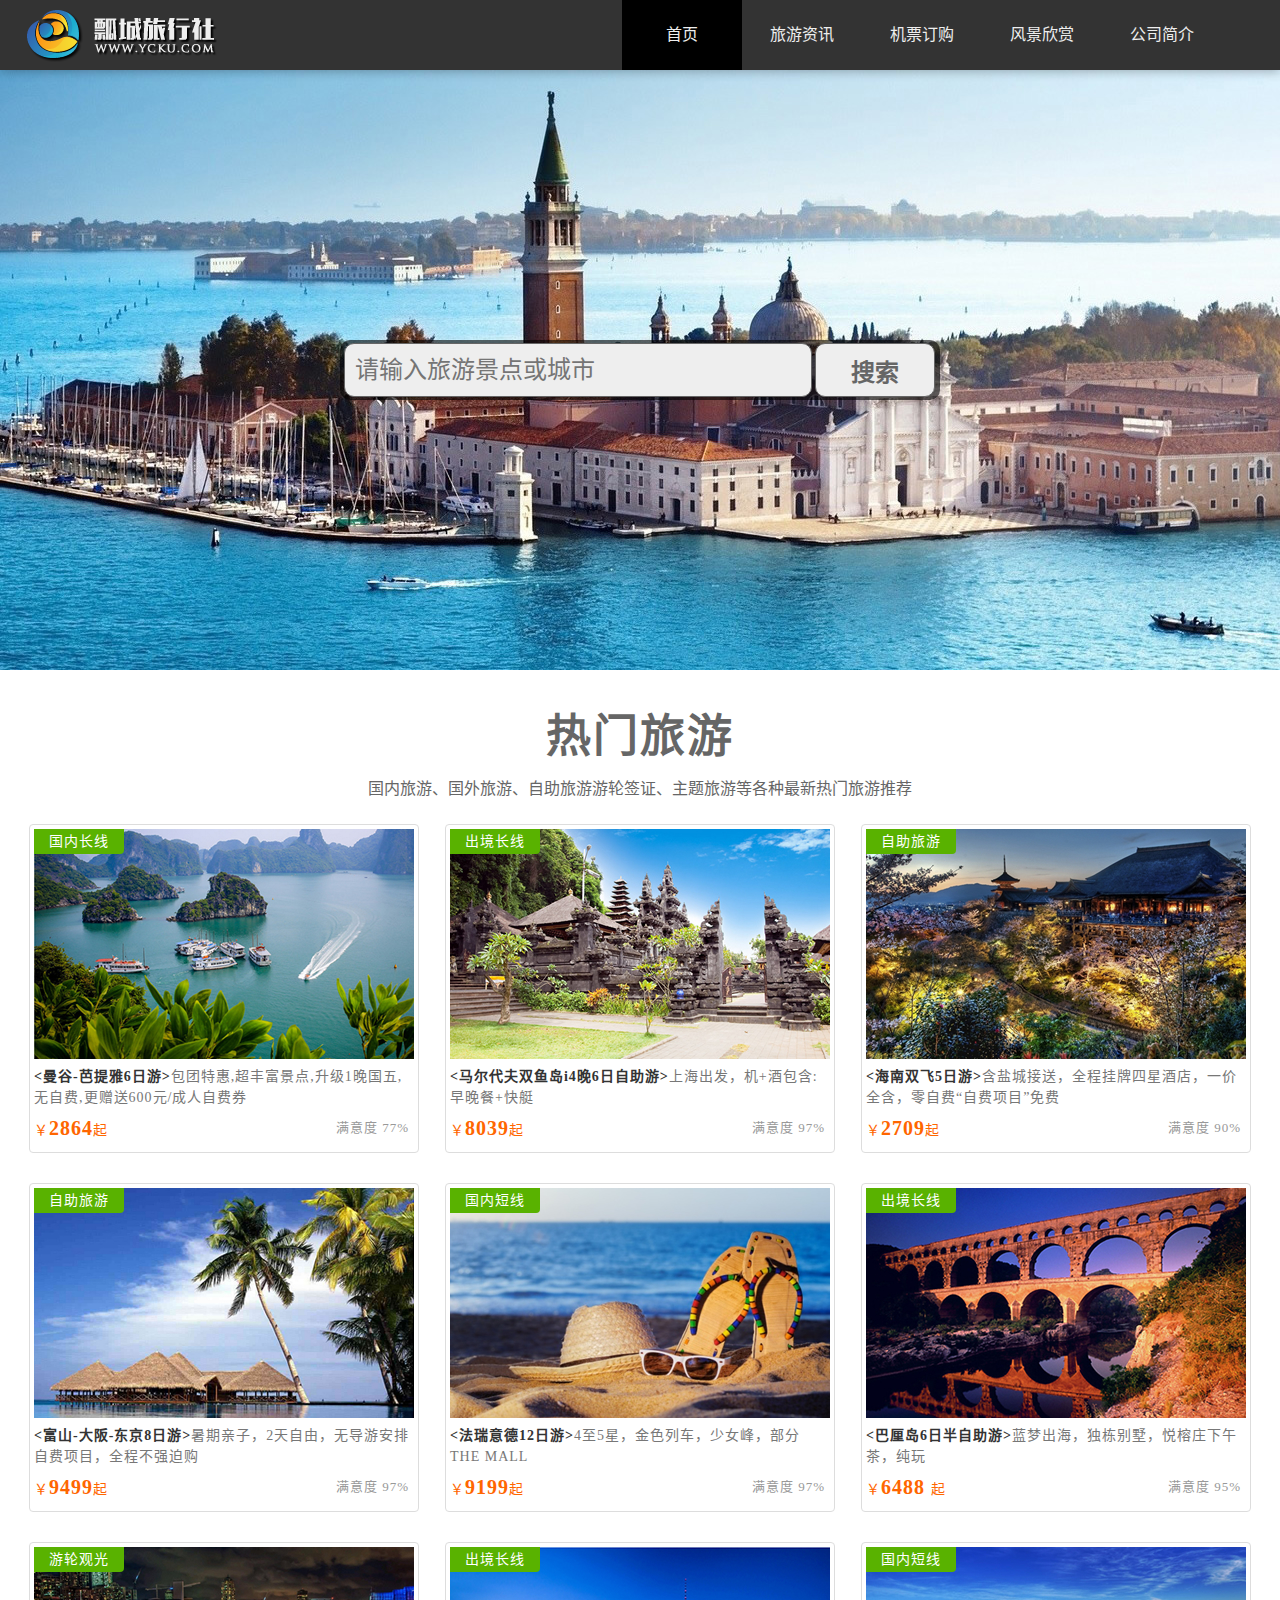
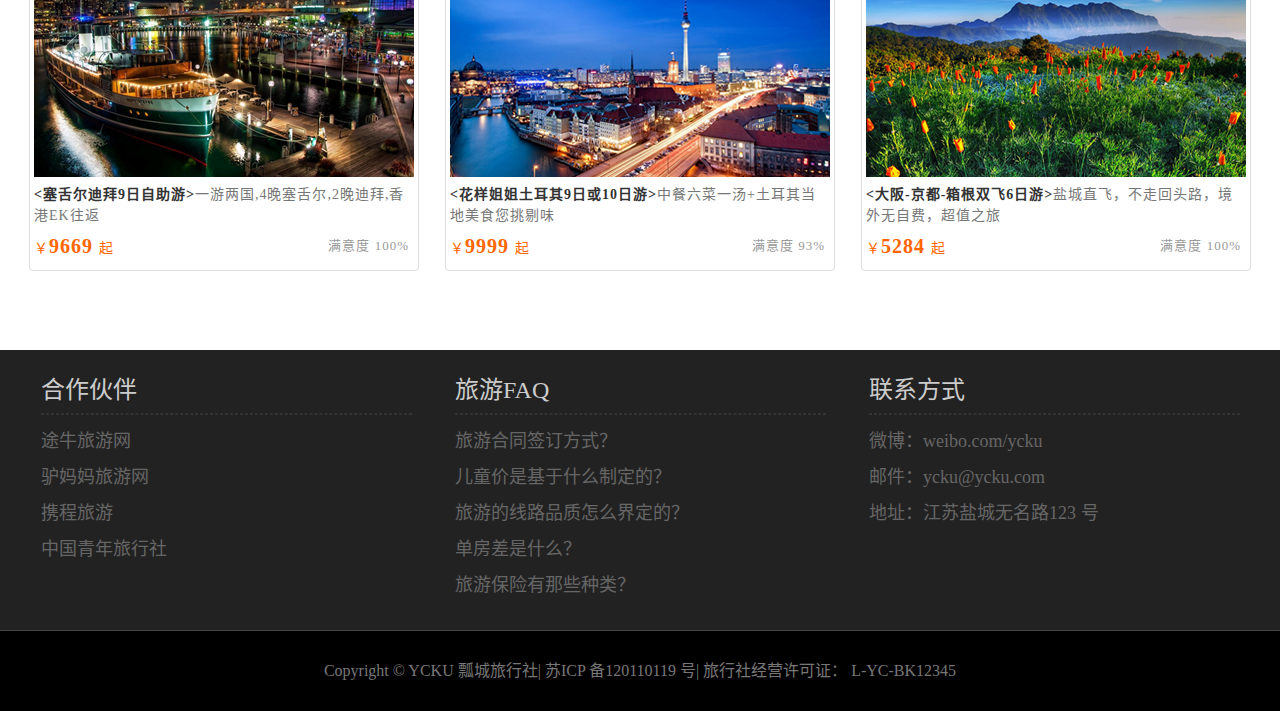
<file: index.html>
<!DOCTYPE html>
<html lang="zh-cn">
<head>
    <meta charset="utf-8">
	<title></title>
	<link rel="stylesheet" href="basic.css">
	<link rel="stylesheet" href="style.css">
</head>
<body>

<header id="header">
   <div class="center">
	 <h1 class="logo">瓢城旅行社</h1>
	 <nav class="link">
	     <h2 class="none">网站导航</h2>
         <ul>
	         <li class="active"><a href="index.html">首页</a></li>
		      <li><a href="information.html">旅游资讯</a></li>
	         <li><a href="ticket.html">机票订购</a></li>
		     <li><a  href="scenery.html">风景欣赏</a></li>
		     <li><a href="about.html">公司简介</a></li>
	       </ul>

	 
	 
	   </nav>


	</div>
  
 </header>
  
  <div id="search">
  <div class="center">123</div>
  <input type="text"  class="search" placeholder="请输入旅游景点或城市"></input>
  <button class="button">搜索</button>
  </div>
  <div id="tour">
     <section class="cente">
	     <h2>热门旅游</h2>
		 <p>国内旅游、国外旅游、自助旅游游轮签证、主题旅游等各种最新热门旅游推荐</p>
	 </section>
	 <figure>
	     <img src="img/tour1.jpg" alt="曼谷-芭提雅6日游">
		 <figcaption><strong class="title">&lt;曼谷-芭提雅6日游&gt;</strong>包团特惠,超丰富景点,升级1晚国五,无自费,更赠送600元/成人自费券
		 <div class="info">
		      <em class="sat">满意度 77%</em>
		      <span class="price">￥<strong>2864</strong>起</span>
		   </div>
		 <div class="typ">国内长线</div>
		 </figcaption>
	 </figure>
	 <figure>
	     <img src="img/tour2.jpg" alt="马尔代夫双鱼岛i4晚6日自助游">
		 <figcaption><strong class="title">&lt;马尔代夫双鱼岛i4晚6日自助游&gt;</strong>上海出发，机+酒包含:早晚餐+快艇
		 <div class="info">
		      <em class="sat">满意度 97%</em>
		      <span class="price">￥<strong>8039</strong>起</span>
		      
		 </div>
		 <div class="typ">出境长线</div>
		 </figcaption>
	 </figure>
	 <figure>
	     <img src="img/tour3.jpg" alt="海南双飞5日游">
		 <figcaption><strong class="title">&lt;海南双飞5日游&gt;</strong>含盐城接送，全程挂牌四星酒店，一价全含，零自费“自费项目”免费
		 <div class="info">
		      <em class="sat">满意度 90%</em>
		      <span class="price">￥<strong>2709</strong>起</span>
		      
		 </div>
		 <div class="typ">自助旅游</div>
		 </figcaption>
	 </figure>
	 <figure>
	     <img src="img/tour4.jpg" alt="富山-大阪-东京8日游">
		 <figcaption><strong class="title">&lt;富山-大阪-东京8日游&gt;</strong>暑期亲子，2天自由，无导游安排自费项目，全程不强迫购
		 <div class="info">
		      <em class="sat">满意度 97%</em>
		      <span class="price">￥<strong>9499</strong>起</span>
		      
		 </div>
		 <div class="typ">自助旅游</div>
		 </figcaption>
	 </figure>
	 <figure>
	     <img src="img/tour5.jpg" alt="法瑞意德12日游">
		 <figcaption><strong class="title">&lt;法瑞意德12日游&gt;</strong>4至5星，金色列车，少女峰，部分THE MALL
		 <div class="info">
		      <em class="sat">满意度 97%</em>
		      <span class="price">￥<strong>9199</strong>起</span>
		      
		 </div>
		 <div class="typ">国内短线</div>
		 </figcaption>
	 </figure>
	 <figure>
	     <img src="img/tour6.jpg" alt="巴厘岛6日半自助游">
		 <figcaption><strong class="title">&lt;巴厘岛6日半自助游&gt;</strong>蓝梦出海，独栋别墅，悦榕庄下午茶，纯玩
		 <div class="info">
		      <em class="sat">满意度 95%</em>
		      <span class="price">￥<strong>6488 </strong>起</span>
		      
		 </div>
		 <div class="typ">出境长线</div>
		 </figcaption>
	 </figure>
	 <figure>
	     <img src="img/tour7.jpg" alt="塞舌尔迪拜9日自助游">
		 <figcaption><strong class="title">&lt;塞舌尔迪拜9日自助游&gt;</strong>一游两国,4晚塞舌尔,2晚迪拜,香港EK往返
		 <div class="info">
		      <em class="sat">满意度 100%</em>
		      <span class="price">￥<strong>9669 </strong>起</span>
		      
		 </div>
		 <div class="typ">游轮观光</div>
		 </figcaption>
	 </figure>
	 <figure>
	     <img src="img/tour8.jpg" alt="花样姐姐土耳其9日或10日游">
		 <figcaption><strong class="title">&lt;花样姐姐土耳其9日或10日游&gt;</strong>中餐六菜一汤+土耳其当地美食您挑剔味
		 <div class="info">
		      <em class="sat">满意度 93% </em>
		      <span class="price">￥<strong>9999 </strong>起</span>
		      
		 </div>
		 <div class="typ">出境长线</div>
		 </figcaption>
	 </figure>
	 <figure>
	     <img src="img/tour9.jpg" alt="大阪-京都-箱根双飞6日游">
		 <figcaption><strong class="title">&lt;大阪-京都-箱根双飞6日游&gt;</strong>盐城直飞，不走回头路，境外无自费，超值之旅
		 <div class="info">
		      <em class="sat">满意度 100% </em>
		      <span class="price">￥<strong>5284 </strong>起</span>
		      
		 </div>
		 <div class="typ">国内短线</div>
	 </figure>
	 </figcaption>
  </div>
  
  <footer id="footer">
      <div class="top">
         <div class="block left">
			   <h2>合作伙伴</h2>
			   <hr> 
				
				<ul>
					<li>途牛旅游网</li>
					<li>驴妈妈旅游网</li>
					<li>携程旅游</li>
					<li>中国青年旅行社</li>
				</ul>
		 </div>
		 
		 <div class="block center">
				<h2>旅游FAQ</h2>
				<hr>
				<ul>
					<li>旅游合同签订方式？</li>
					<li>儿童价是基于什么制定的？</li>
					<li>旅游的线路品质怎么界定的？</li>
					<li>单房差是什么？</li>
					<li>旅游保险有那些种类？</li>
				</ul>
		 </div>
		 <div class="block right">
			  <h2>联系方式</h2>
			   <hr>
			  <ul>
				   <li>微博：weibo.com/ycku</li>
				   <li>邮件：ycku@ycku.com</li>
					<li>地址：江苏盐城无名路123 号</li>
			  </ul>
		  </div>
	  </div>
	  
	  <div class="bottom">
		Copyright © YCKU 瓢城旅行社| 苏ICP 备120110119 号| 旅行社经营许可证：
		L-YC-BK12345
      </div>
</div>
  </footer>


</body>
</html>
</file>
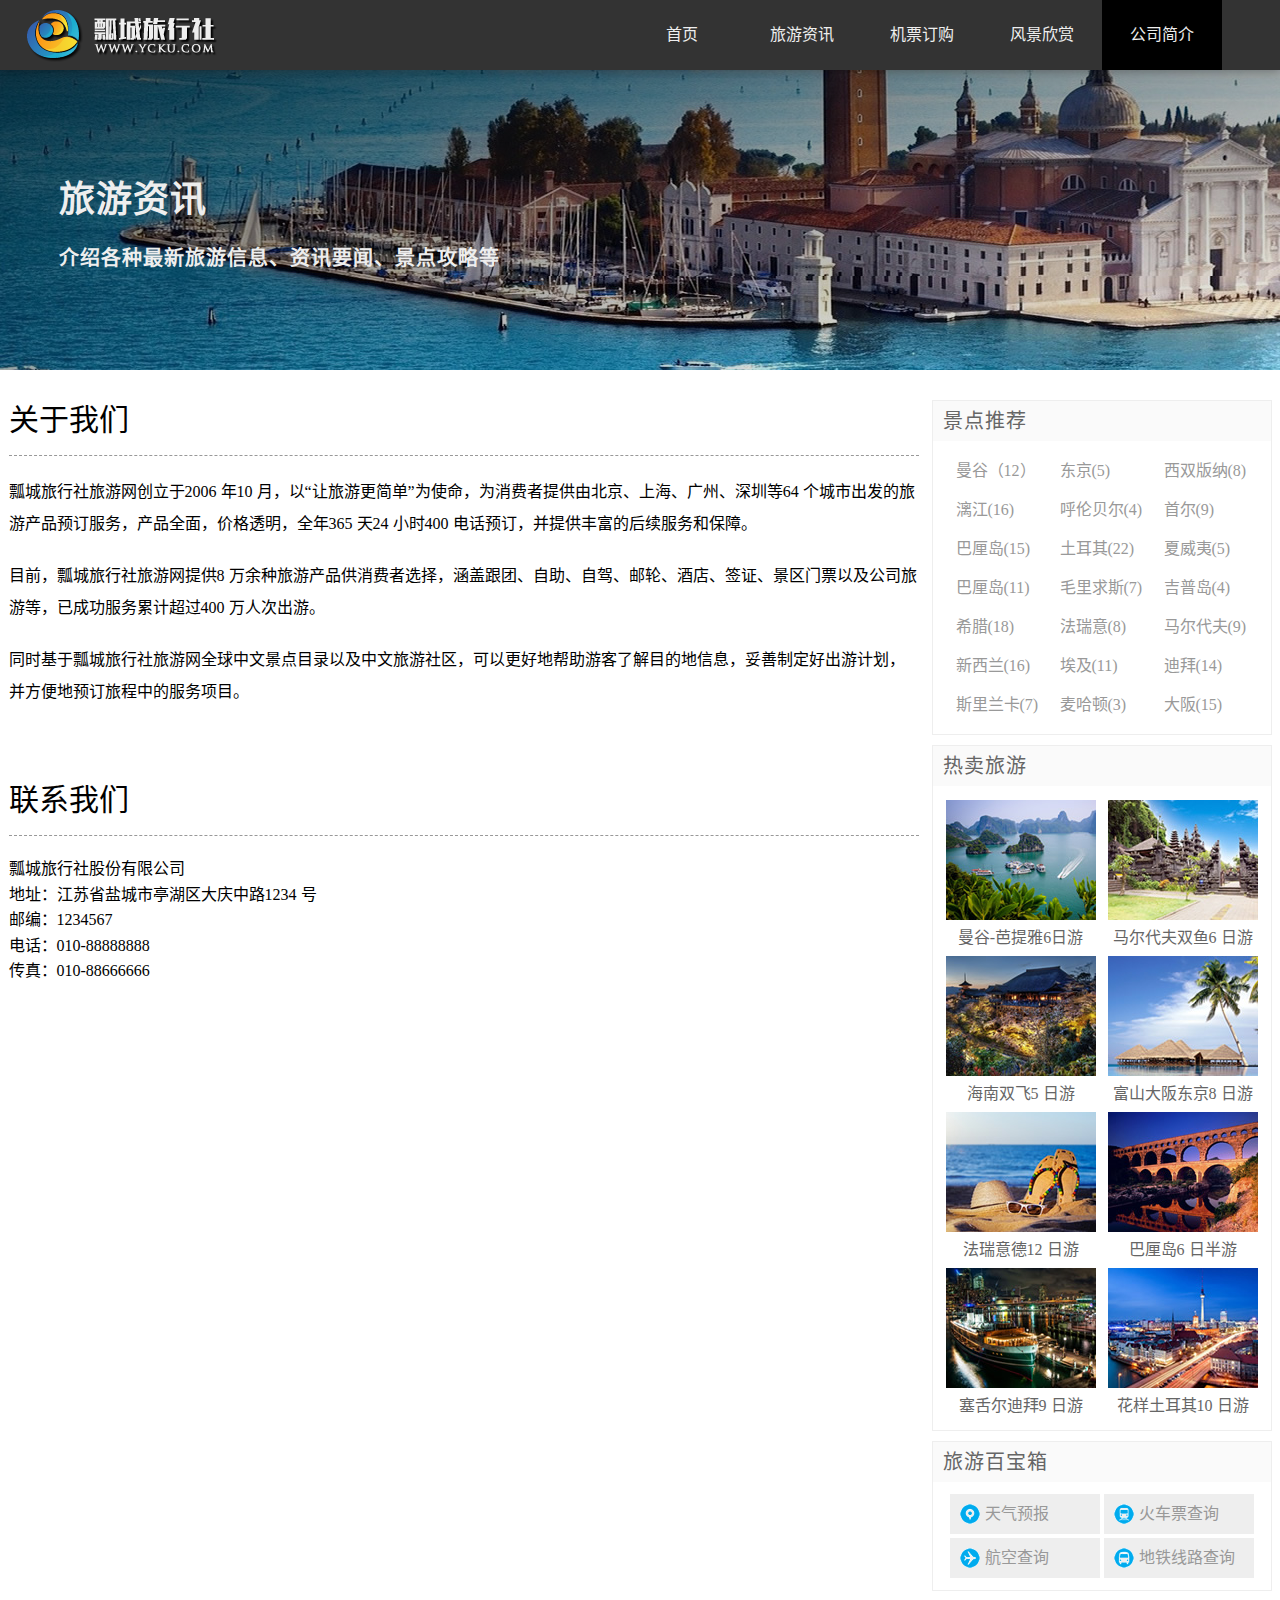
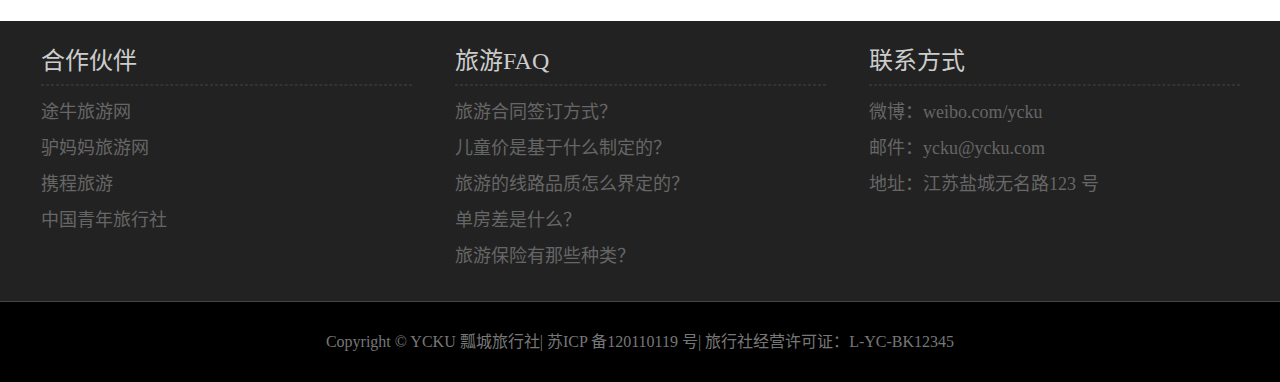
<file: about.html>
<!DOCTYPE html>
<html lang="zh-cn">
<head>
    <meta charset="utf-8">
	<title></title>
	<link rel="stylesheet" href="basic.css">
	<link rel="stylesheet" href="column.css">
</head>
<body>

<header id="header">
   <div class="center">
	 <h1 class="logo">瓢城旅行社</h1>
	 <nav class="link">
	     <h2 class="none">网站导航</h2>
           <ul>
	         <li ><a href="index.html">首页</a></li>
		      <li ><a href="information.html">旅游资讯</a></li>
	         <li ><a href="ticket.html">机票订购</a></li>
		     <li><a  href="scenery.html">风景欣赏</a></li>
		     <li class="active"><a href="about.html">公司简介</a></li>
	       </ul>

	 
	 
	   </nav>


   </div>
  
 </header>
 
 <div id="headline">
      <div class="cente">
	        <hgroup>
			   <h2>旅游资讯</h2>
			   <h3>介绍各种最新旅游信息、资讯要闻、景点攻略等</h3>
			</hgroup>
	  </div>
     
	 
	 
 </div>
 <div id="container">
	       <aside class="sidebar">
		      <div class="sidebox recommend">
			     <h2>景点推荐</h2>
				 <div class="tag">
				       <ul>
						    <li><a href="###">曼谷（12）</a></li> 
							<li><a href="###">东京(5)</a></li> 
							<li><a href="###">西双版纳(8)</a></li> 
							<li><a href="###">漓江(16)</a></li> 
							<li><a href="###">呼伦贝尔(4)</a></li> 
							<li><a href="###">首尔(9)</a></li> 
							<li><a href="###">巴厘岛(15)</a></li> 
							<li><a href="###">土耳其(22)</a></li> 
							<li><a href="###">夏威夷(5)</a></li> 
							<li><a href="###">巴厘岛(11)</a></li> 
							<li><a href="###">毛里求斯(7)</a></li> 
							<li><a href="###">吉普岛(4)</a></li> 
							<li><a href="###">希腊(18)</a></li> 
							<li><a href="###">法瑞意(8)</a></li> 
							<li><a href="###">马尔代夫(9)</a></li> 
							<li><a href="###">新西兰(16)</a></li> 
							<li><a href="###">埃及(11)</a></li> 
							<li><a href="###">迪拜(14)</a></li> 
							<li><a href="###">斯里兰卡(7)</a></li> 
							<li><a href="###">麦哈顿(3)</a></li> 
							<li><a href="###">大阪(15)</a></li> 
					  </ul>
				 </div>
			  </div>
			  
			 <div class="sidebox hot">
				   <h2>热卖旅游</h2>
				   <div class="figure">
					   <figure>
						  <img src="img/hot1.jpg" alt="曼谷-芭提雅6日游">
							<figcaption>曼谷-芭提雅6日游</figcaption>
					 </figure>
					 <figure>
						  <img src="img/hot2.jpg" alt="马尔代夫双鱼6 日游">
							<figcaption>马尔代夫双鱼6 日游</figcaption>
					 </figure>
					 <figure>
						  <img src="img/hot3.jpg" alt="海南双飞5 日游">
							<figcaption>海南双飞5 日游</figcaption>
					 </figure>
					 <figure>
						  <img src="img/hot4.jpg" alt="富山大阪东京8 日游">
							<figcaption>富山大阪东京8 日游</</figcaption>
					 </figure>
					 <figure>
						  <img src="img/hot5.jpg" alt="法瑞意德12 日游">
							<figcaption>法瑞意德12 日游</figcaption>
					 </figure>
					 <figure>
						  <img src="img/hot6.jpg" alt="巴厘岛6 日半游">
							<figcaption>巴厘岛6 日半游</figcaption>
					 </figure>
					 <figure>
						  <img src="img/hot7.jpg" alt="塞舌尔迪拜9 日游">
							<figcaption>塞舌尔迪拜9 日游</figcaption>
					 </figure>
					 <figure>
						  <img src="img/hot8.jpg" alt="花样土耳其10 日游">
							<figcaption>花样土耳其10 日游</figcaption>
					 </figure>
					 
				   </div>
			   </div>
				 <div class="sidebox treasure">
				     <h2>旅游百宝箱</h2>
					 <div class="box">
					     <a href="###" class="trea1">天气预报</a>
						 <a href="###" class="trea2">火车票查询</a>
						 <a href="###" class="trea3">航空查询</a>
						 <a href="###" class="trea4">地铁线路查询</a>
					 </div>
				</div>
			  
		      </aside>
			  
		      <div class="list about">
				  <section>
				     <h2>关于我们</h2>
					 <p>瓢城旅行社旅游网创立于2006 年10 月，以“让旅游更简单”为使命，为消费者提供由北京、上海、广州、深圳等64 个城市出发的旅游产品预订服务，产品全面，价格透明，全年365 天24 小时400 电话预订，并提供丰富的后续服务和保障。</p>
					 <p>目前，瓢城旅行社旅游网提供8 万余种旅游产品供消费者选择，涵盖跟团、自助、自驾、邮轮、酒店、签证、景区门票以及公司旅游等，已成功服务累计超过400 万人次出游。</p>
					 <p>同时基于瓢城旅行社旅游网全球中文景点目录以及中文旅游社区，可以更好地帮助游客了解目的地信息，妥善制定好出游计划，并方便地预订旅程中的服务项目。</p>
					 
				   </section> 
                   <p>&nbsp;</p>
					<section>
						<h2>联系我们</h2>
					  <address>
							<ul>
								<li>瓢城旅行社股份有限公司</li>
								<li>地址：江苏省盐城市亭湖区大庆中路1234 号</li>
								<li>邮编：1234567</li>
								<li>电话：010-88888888</li>
								<li>传真：010-88666666</li>
							</ul>
					  </address>
					</section>				   
		    </div>
		   
	 
	 </div>
	 
	 
 
 
     <footer id="footer">
         <div class="top">
			   <div class="block left">
				   <h2>合作伙伴</h2>
				   <hr> 
					
					<ul>
						<li>途牛旅游网</li>
						<li>驴妈妈旅游网</li>
						<li>携程旅游</li>
						<li>中国青年旅行社</li>
					</ul>
			  </div>
		 
		      <div class="block center">
					<h2>旅游FAQ</h2>
					<hr>
					<ul>
						<li>旅游合同签订方式？</li>
						<li>儿童价是基于什么制定的？</li>
						<li>旅游的线路品质怎么界定的？</li>
						<li>单房差是什么？</li>
						<li>旅游保险有那些种类？</li>
					</ul>
		 </div>
		 <div class="block right">
			  <h2>联系方式</h2>
			   <hr>
			  <ul>
				   <li>微博：weibo.com/ycku</li>
				   <li>邮件：ycku@ycku.com</li>
					<li>地址：江苏盐城无名路123 号</li>
			  </ul>
		  </div>
	      </div>
	  
		  <div class="bottom">
		       Copyright © YCKU 瓢城旅行社| 苏ICP 备120110119 号| 旅行社经营许可证：L-YC-BK12345
		  </div>
     </div>
  </footer>


</body>
</html>
</file>
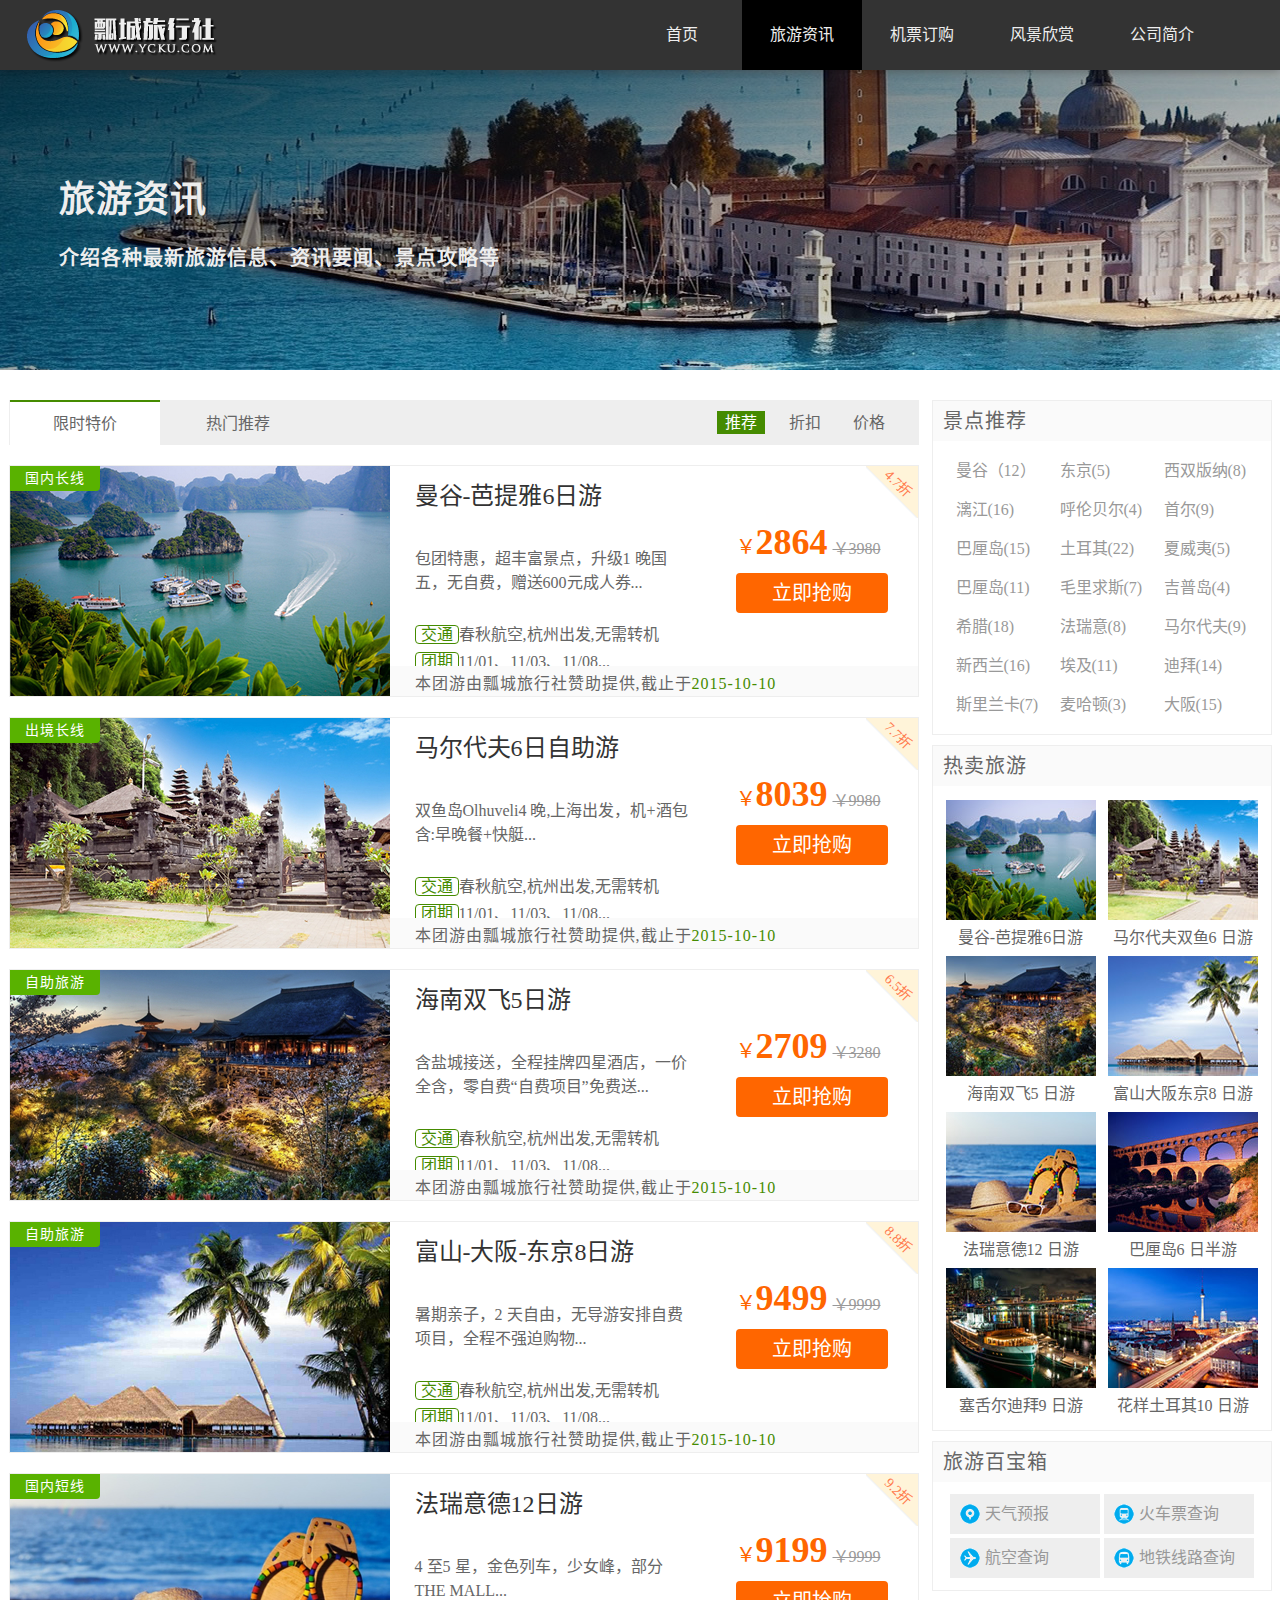
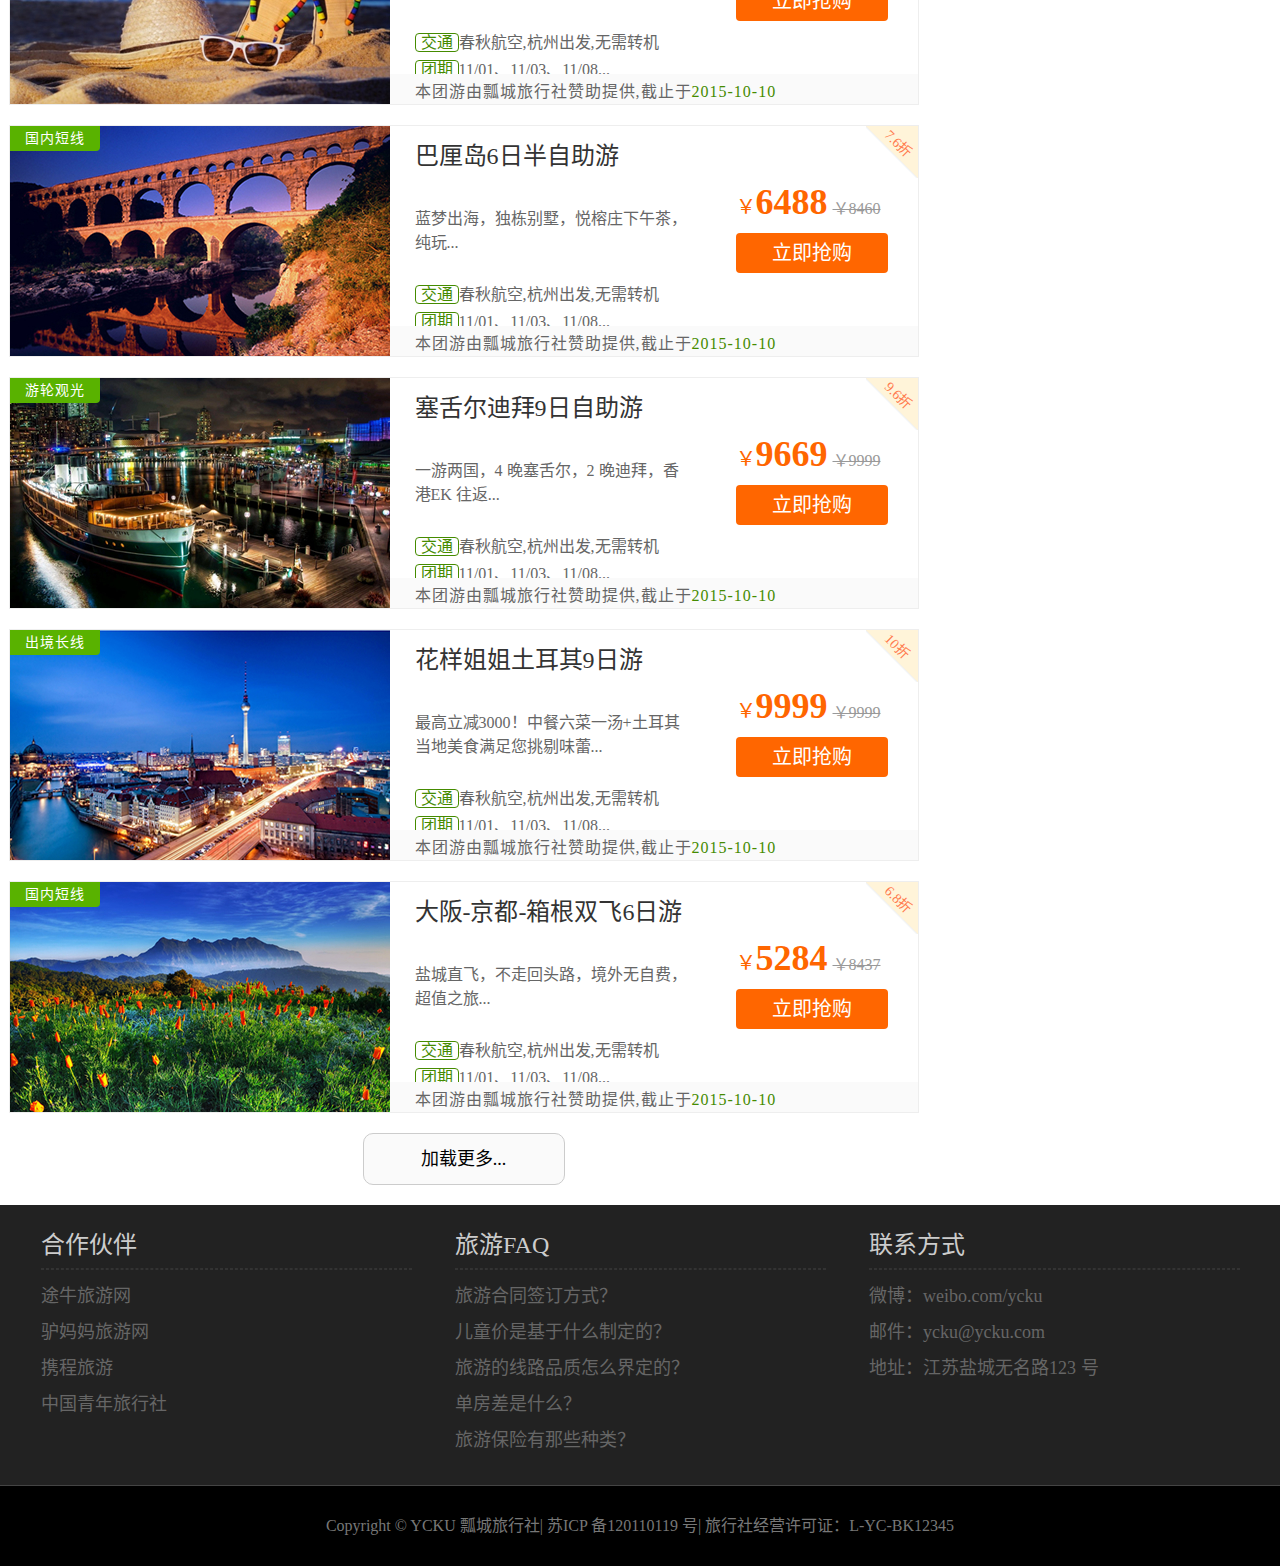
<file: information.html>
<!DOCTYPE html>
<html lang="zh-cn">
<head>
    <meta charset="utf-8">
	<title></title>
	<link rel="stylesheet" href="basic.css">
	<link rel="stylesheet" href="column.css">
</head>
<body>

<header id="header">
   <div class="center">
	 <h1 class="logo">瓢城旅行社</h1>
	 <nav class="link">
	     <h2 class="none">网站导航</h2>
           <ul>
	         <li ><a href="index.html">首页</a></li>
		      <li class="active"><a href="information.html">旅游资讯</a></li>
	         <li><a href="ticket.html">机票订购</a></li>
		     <li><a  href="scenery.html">风景欣赏</a></li>
		     <li><a href="about.html">公司简介</a></li>
	       </ul>

	 
	 
	   </nav>


   </div>
  
 </header>
 
 <div id="headline">
      <div class="cente">
	        <hgroup>
			   <h2>旅游资讯</h2>
			   <h3>介绍各种最新旅游信息、资讯要闻、景点攻略等</h3>
			</hgroup>
	  </div>
     
	 
	 
 </div>
 <div id="container">
	       <aside class="sidebar">
		      <div class="sidebox recommend">
			     <h2>景点推荐</h2>
				 <div class="tag">
				       <ul>
						    <li><a href="###">曼谷（12）</a></li> 
							<li><a href="###">东京(5)</a></li> 
							<li><a href="###">西双版纳(8)</a></li> 
							<li><a href="###">漓江(16)</a></li> 
							<li><a href="###">呼伦贝尔(4)</a></li> 
							<li><a href="###">首尔(9)</a></li> 
							<li><a href="###">巴厘岛(15)</a></li> 
							<li><a href="###">土耳其(22)</a></li> 
							<li><a href="###">夏威夷(5)</a></li> 
							<li><a href="###">巴厘岛(11)</a></li> 
							<li><a href="###">毛里求斯(7)</a></li> 
							<li><a href="###">吉普岛(4)</a></li> 
							<li><a href="###">希腊(18)</a></li> 
							<li><a href="###">法瑞意(8)</a></li> 
							<li><a href="###">马尔代夫(9)</a></li> 
							<li><a href="###">新西兰(16)</a></li> 
							<li><a href="###">埃及(11)</a></li> 
							<li><a href="###">迪拜(14)</a></li> 
							<li><a href="###">斯里兰卡(7)</a></li> 
							<li><a href="###">麦哈顿(3)</a></li> 
							<li><a href="###">大阪(15)</a></li> 
					  </ul>
				 </div>
			  </div>
			  
			 <div class="sidebox hot">
				   <h2>热卖旅游</h2>
				   <div class="figure">
					   <figure>
						  <img src="img/hot1.jpg" alt="曼谷-芭提雅6日游">
							<figcaption>曼谷-芭提雅6日游</figcaption>
					 </figure>
					 <figure>
						  <img src="img/hot2.jpg" alt="马尔代夫双鱼6 日游">
							<figcaption>马尔代夫双鱼6 日游</figcaption>
					 </figure>
					 <figure>
						  <img src="img/hot3.jpg" alt="海南双飞5 日游">
							<figcaption>海南双飞5 日游</figcaption>
					 </figure>
					 <figure>
						  <img src="img/hot4.jpg" alt="富山大阪东京8 日游">
							<figcaption>富山大阪东京8 日游</</figcaption>
					 </figure>
					 <figure>
						  <img src="img/hot5.jpg" alt="法瑞意德12 日游">
							<figcaption>法瑞意德12 日游</figcaption>
					 </figure>
					 <figure>
						  <img src="img/hot6.jpg" alt="巴厘岛6 日半游">
							<figcaption>巴厘岛6 日半游</figcaption>
					 </figure>
					 <figure>
						  <img src="img/hot7.jpg" alt="塞舌尔迪拜9 日游">
							<figcaption>塞舌尔迪拜9 日游</figcaption>
					 </figure>
					 <figure>
						  <img src="img/hot8.jpg" alt="花样土耳其10 日游">
							<figcaption>花样土耳其10 日游</figcaption>
					 </figure>
					 
				   </div>
			   </div>
				 <div class="sidebox treasure">
				     <h2>旅游百宝箱</h2>
					 <div class="box">
					     <a href="###" class="trea1">天气预报</a>
						 <a href="###" class="trea2">火车票查询</a>
						 <a href="###" class="trea3">航空查询</a>
						 <a href="###" class="trea4">地铁线路查询</a>
					 </div>
				</div>
			  
		      </aside>
			  
		      <div class="list information">
				  <div class="infor">
					  <ul class="left">
						   <li><a href="###">限时特价</a></li>
						   <li><a href="###">热门推荐</a></li>
					  </ul>
					  <ul class="right">
						   <li><a href="###" class="selected">推荐</a></li>
						   <li><a href="###">折扣</a></li>
						   <li><a href="###">价格</a></li>
					  </ul>
					  
				  </div>
				  <figure class="tour">
				      <img src="img/tour1.jpg" alt="曼谷-芭提雅6日游">
					  <figcaption>
					      <article>
						     <header>
							      <hgroup>
								     <h2>曼谷-芭提雅6日游</h2>
									 <h3>包团特惠，超丰富景点，升级1 晚国五，无自费，赠送600元成人券...</h3>
								  </hgroup>   
							 </header>
							    <ol>
								   <li><mark>交通</mark>春秋航空,杭州出发,无需转机</li>
								   <li><mark>团期</mark>11/01、11/03、11/08...</li>
								</ol>
								<div class="buy">
								   <div class="price">
								      ￥<strong>2864</strong>
								      <s>￥3980</s> 
								  </div>
								  <div class="reserve"><a href="###">立即抢购</a></div>
				               </div>
								<div class="typ">国内长线</div>
							     <div class="disc"><span>4.7折</span></div>
							 <footer>
							     本团游由瓢城旅行社赞助提供,截止于<time>2015-10-10</time>
							 </footer>
						  </article>
					  </figcaption>
				  </figure>
				  
				  <figure class="tour">
				      <img src="img/tour2.jpg" alt="马尔代夫6日自助游">
					  <figcaption>
					      <article>
						     <header>
							      <hgroup>
								     <h2>马尔代夫6日自助游</h2>
									 <h3>双鱼岛Olhuveli4 晚,上海出发，机+酒包含:早晚餐+快艇...</h3>
								  </hgroup>   
							 </header>
							    <ol>
								   <li><mark>交通</mark>春秋航空,杭州出发,无需转机</li>
								   <li><mark>团期</mark>11/01、11/03、11/08...</li>
								</ol>
								<div class="buy">
								   <div class="price">
								      ￥<strong>8039</strong>
								      <s>￥9980</s> 
								  </div>
								  <div class="reserve"><a href="###">立即抢购</a></div>
				               </div>
								<div class="typ">出境长线</div>
							     <div class="disc"><span>7.7折</span></div>
							 <footer>
							     本团游由瓢城旅行社赞助提供,截止于<time>2015-10-10</time>
							 </footer>
						  </article>
					  </figcaption>
				  </figure><figure class="tour">
				      <img src="img/tour3.jpg" alt="海南双飞5日游">
					  <figcaption>
					      <article>
						     <header>
							      <hgroup>
								     <h2>海南双飞5日游</h2>
									 <h3>含盐城接送，全程挂牌四星酒店，一价全含，零自费“自费项目”免费送...</h3>
								  </hgroup>   
							 </header>
							    <ol>
								   <li><mark>交通</mark>春秋航空,杭州出发,无需转机</li>
								   <li><mark>团期</mark>11/01、11/03、11/08...</li>
								</ol>
								<div class="buy">
								   <div class="price">
								      ￥<strong>2709</strong>
								      <s>￥3280</s> 
								  </div>
								  <div class="reserve"><a href="###">立即抢购</a></div>
				               </div>
								<div class="typ">自助旅游</div>
							     <div class="disc"><span>6.5折</span></div>
							 <footer>
							     本团游由瓢城旅行社赞助提供,截止于<time>2015-10-10</time>
							 </footer>
						  </article>
					  </figcaption>
				  </figure><figure class="tour">
				      <img src="img/tour4.jpg" alt="富山-大阪-东京8日游">
					  <figcaption>
					      <article>
						     <header>
							      <hgroup>
								     <h2>富山-大阪-东京8日游</h2>
									 <h3>暑期亲子，2 天自由，无导游安排自费项目，全程不强迫购物...</h3>
								  </hgroup>   
							 </header>
							    <ol>
								   <li><mark>交通</mark>春秋航空,杭州出发,无需转机</li>
								   <li><mark>团期</mark>11/01、11/03、11/08...</li>
								</ol>
								<div class="buy">
								   <div class="price">
								      ￥<strong>9499</strong>
								      <s>￥9999</s> 
								  </div>
								  <div class="reserve"><a href="###">立即抢购</a></div>
				               </div>
								<div class="typ">自助旅游</div>
							     <div class="disc"><span>8.8折</span></div>
							 <footer>
							     本团游由瓢城旅行社赞助提供,截止于<time>2015-10-10</time>
							 </footer>
						  </article>
					  </figcaption>
				  </figure><figure class="tour">
				      <img src="img/tour5.jpg" alt="法瑞意德12日游">
					  <figcaption>
					      <article>
						     <header>
							      <hgroup>
								     <h2>法瑞意德12日游</h2>
									 <h3>4 至5 星，金色列车，少女峰，部分THE MALL...</h3>
								  </hgroup>   
							 </header>
							    <ol>
								   <li><mark>交通</mark>春秋航空,杭州出发,无需转机</li>
								   <li><mark>团期</mark>11/01、11/03、11/08...</li>
								</ol>
								<div class="buy">
								   <div class="price">
								      ￥<strong>9199</strong>
								      <s>￥9999</s> 
								  </div>
								  <div class="reserve"><a href="###">立即抢购</a></div>
				               </div>
								<div class="typ">国内短线</div>
							     <div class="disc"><span>9.2折</span></div>
							 <footer>
							     本团游由瓢城旅行社赞助提供,截止于<time>2015-10-10</time>
							 </footer>
						  </article>
					  </figcaption>
				  </figure><figure class="tour">
				      <img src="img/tour6.jpg" alt="巴厘岛6日半自助游">
					  <figcaption>
					      <article>
						     <header>
							      <hgroup>
								     <h2>巴厘岛6日半自助游</h2>
									 <h3>蓝梦出海，独栋别墅，悦榕庄下午茶，纯玩...</h3>
								  </hgroup>   
							 </header>
							    <ol>
								   <li><mark>交通</mark>春秋航空,杭州出发,无需转机</li>
								   <li><mark>团期</mark>11/01、11/03、11/08...</li>
								</ol>
								<div class="buy">
								   <div class="price">
								      ￥<strong>6488</strong>
								      <s>￥8460</s> 
								  </div>
								  <div class="reserve"><a href="###">立即抢购</a></div>
				               </div>
								<div class="typ">国内短线</div>
							     <div class="disc"><span>7.6折</span></div>
							 <footer>
							     本团游由瓢城旅行社赞助提供,截止于<time>2015-10-10</time>
							 </footer>
						  </article>
					  </figcaption>
				  </figure><figure class="tour">
				      <img src="img/tour7.jpg" alt="塞舌尔迪拜9日自助游">
					  <figcaption>
					      <article>
						     <header>
							      <hgroup>
								     <h2>塞舌尔迪拜9日自助游</h2>
									 <h3>一游两国，4 晚塞舌尔，2 晚迪拜，香港EK 往返...</h3>
								  </hgroup>   
							 </header>
							    <ol>
								   <li><mark>交通</mark>春秋航空,杭州出发,无需转机</li>
								   <li><mark>团期</mark>11/01、11/03、11/08...</li>
								</ol>
								<div class="buy">
								   <div class="price">
								      ￥<strong>9669</strong>
								      <s>￥9999</s> 
								  </div>
								  <div class="reserve"><a href="###">立即抢购</a></div>
				               </div>
								<div class="typ">游轮观光</div>
							     <div class="disc"><span>9.6折</span></div>
							 <footer>
							     本团游由瓢城旅行社赞助提供,截止于<time>2015-10-10</time>
							 </footer>
						  </article>
					  </figcaption>
				  </figure><figure class="tour">
				      <img src="img/tour8.jpg" alt="花样姐姐土耳其9日游">
					  <figcaption>
					      <article>
						     <header>
							      <hgroup>
								     <h2>花样姐姐土耳其9日游</h2>
									 <h3>最高立减3000！中餐六菜一汤+土耳其当地美食满足您挑剔味蕾...</h3>
								  </hgroup>   
							 </header>
							    <ol>
								   <li><mark>交通</mark>春秋航空,杭州出发,无需转机</li>
								   <li><mark>团期</mark>11/01、11/03、11/08...</li>
								</ol>
								<div class="buy">
								   <div class="price">
								      ￥<strong>9999</strong>
								      <s>￥9999</s> 
								  </div>
								  <div class="reserve"><a href="###">立即抢购</a></div>
				               </div>
								<div class="typ">出境长线</div>
							     <div class="disc"><span>10折</span></div>
							 <footer>
							     本团游由瓢城旅行社赞助提供,截止于<time>2015-10-10</time>
							 </footer>
						  </article>
					  </figcaption>
				  </figure><figure class="tour">
				      <img src="img/tour9.jpg" alt="大阪-京都-箱根双飞6日游">
					  <figcaption>
					      <article>
						     <header>
							      <hgroup>
								     <h2>大阪-京都-箱根双飞6日游</h2>
									 <h3>盐城直飞，不走回头路，境外无自费，超值之旅...</h3>
								  </hgroup>   
							 </header>
							    <ol>
								   <li><mark>交通</mark>春秋航空,杭州出发,无需转机</li>
								   <li><mark>团期</mark>11/01、11/03、11/08...</li>
								</ol>
								<div class="buy">
								   <div class="price">
								      ￥<strong>5284</strong>
								      <s>￥8437</s> 
								  </div>
								  <div class="reserve"><a href="###">立即抢购</a></div>
				               </div>
								<div class="typ">国内短线</div>
							     <div class="disc"><span>6.8折</span></div>
							 <footer>
							     本团游由瓢城旅行社赞助提供,截止于<time>2015-10-10</time>
							 </footer>
						  </article>
					  </figcaption>
				  </figure>
				   <div class="more">加载更多...</div>
		      </div>
		   
		     
		   
		   
	 
	 </div>
	 
	 
 
 
     <footer id="footer">
         <div class="top">
			   <div class="block left">
				   <h2>合作伙伴</h2>
				   <hr> 
					
					<ul>
						<li>途牛旅游网</li>
						<li>驴妈妈旅游网</li>
						<li>携程旅游</li>
						<li>中国青年旅行社</li>
					</ul>
			  </div>
		 
		      <div class="block center">
					<h2>旅游FAQ</h2>
					<hr>
					<ul>
						<li>旅游合同签订方式？</li>
						<li>儿童价是基于什么制定的？</li>
						<li>旅游的线路品质怎么界定的？</li>
						<li>单房差是什么？</li>
						<li>旅游保险有那些种类？</li>
					</ul>
		 </div>
		 <div class="block right">
			  <h2>联系方式</h2>
			   <hr>
			  <ul>
				   <li>微博：weibo.com/ycku</li>
				   <li>邮件：ycku@ycku.com</li>
					<li>地址：江苏盐城无名路123 号</li>
			  </ul>
		  </div>
	      </div>
	  
		  <div class="bottom">
		       Copyright © YCKU 瓢城旅行社| 苏ICP 备120110119 号| 旅行社经营许可证：L-YC-BK12345
		  </div>
     </div>
  </footer>


</body>
</html>
</file>
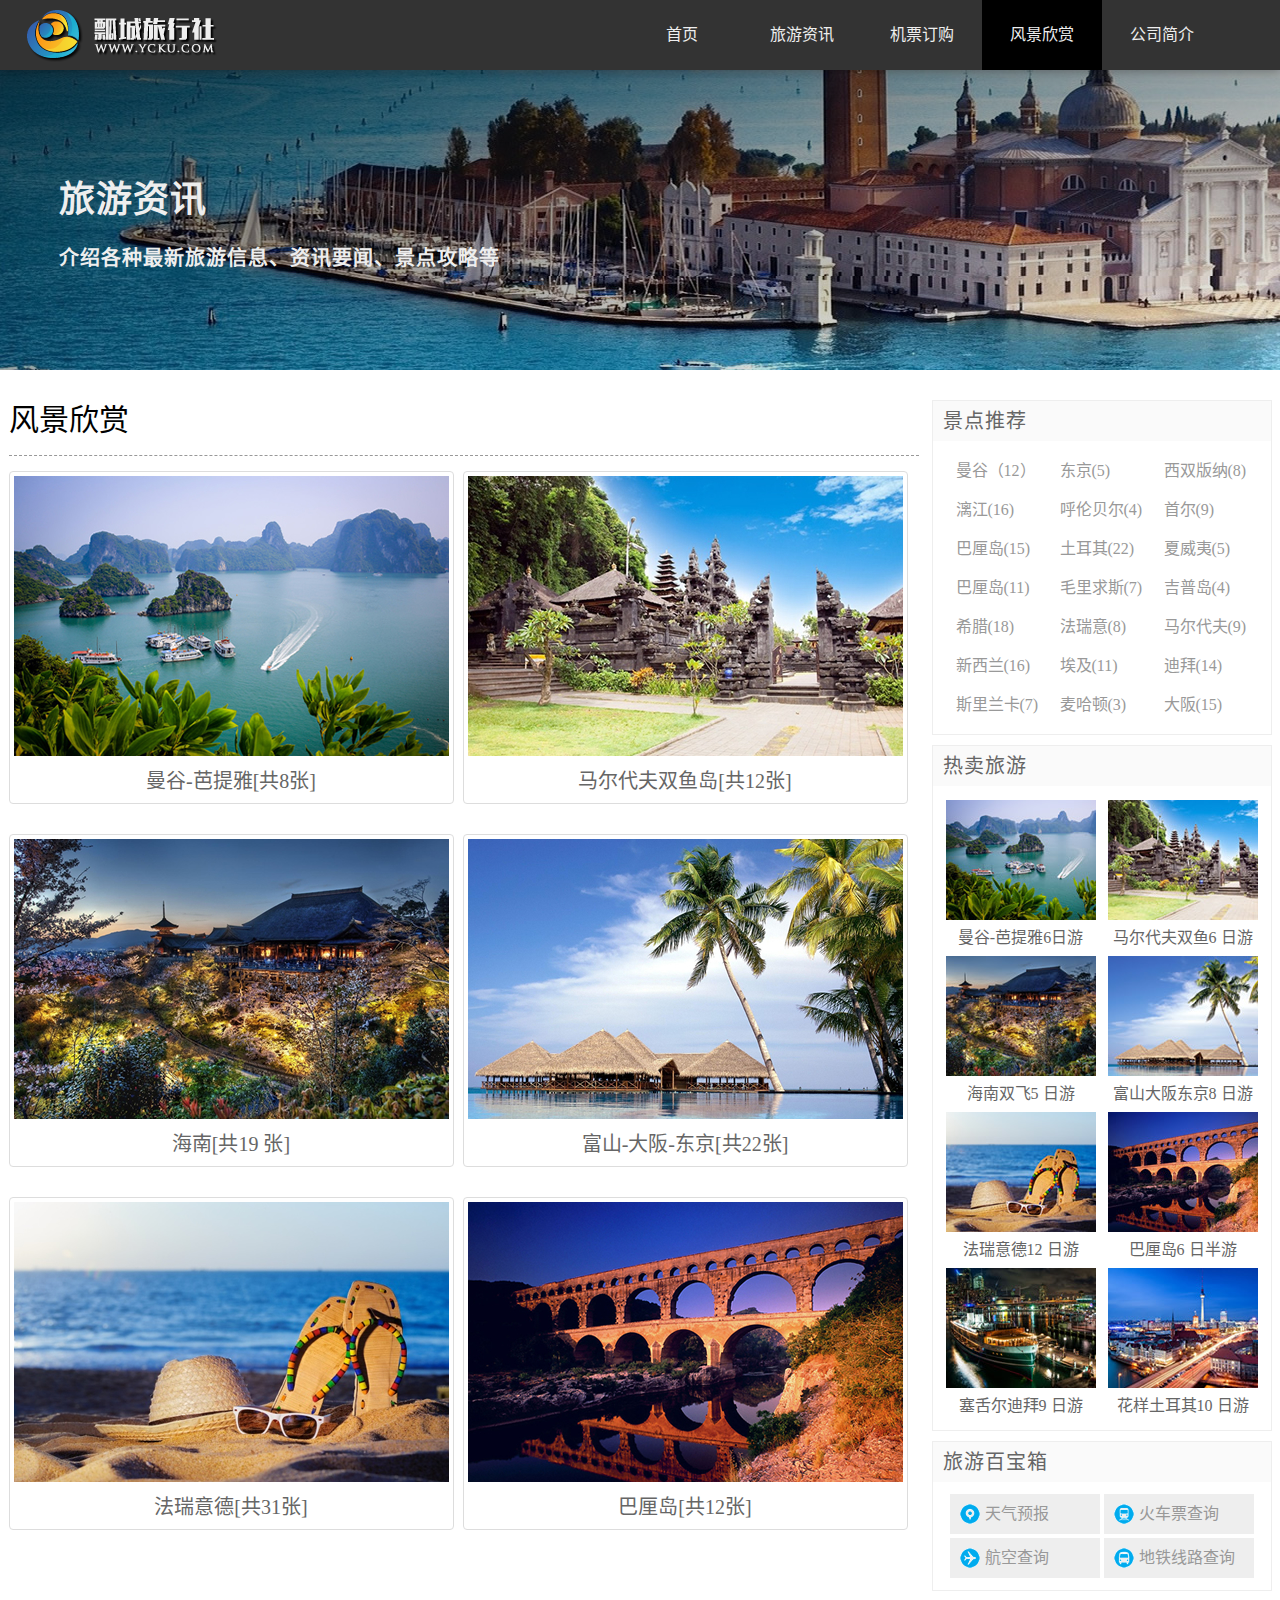
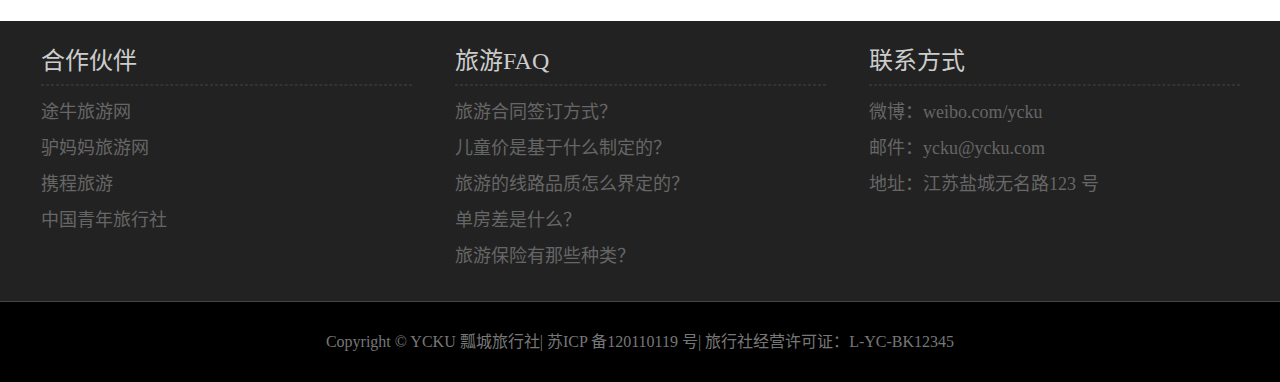
<file: scenery.html>
<!DOCTYPE html>
<html lang="zh-cn">
<head>
    <meta charset="utf-8">
	<title></title>
	<link rel="stylesheet" href="basic.css">
	<link rel="stylesheet" href="column.css">
</head>
<body>

<header id="header">
   <div class="center">
	 <h1 class="logo">瓢城旅行社</h1>
	 <nav class="link">
	     <h2 class="none">网站导航</h2>
           <ul>
	         <li ><a href="index.html">首页</a></li>
		      <li ><a href="information.html">旅游资讯</a></li>
	         <li><a href="ticket.html">机票订购</a></li>
		     <li class="active"><a href="scenery.html">风景欣赏</a></li>
		     <li><a href="about.html">公司简介</a></li>
	       </ul>

	 
	 
	   </nav>


   </div>
  
 </header>
 
 <div id="headline">
      <div class="cente">
	        <hgroup>
			   <h2>旅游资讯</h2>
			   <h3>介绍各种最新旅游信息、资讯要闻、景点攻略等</h3>
			</hgroup>
	  </div>
     
	 
	 
 </div>
 <div id="container">
	       <aside class="sidebar">
		      <div class="sidebox recommend">
			     <h2>景点推荐</h2>
				 <div class="tag">
				       <ul>
						    <li><a href="###">曼谷（12）</a></li> 
							<li><a href="###">东京(5)</a></li> 
							<li><a href="###">西双版纳(8)</a></li> 
							<li><a href="###">漓江(16)</a></li> 
							<li><a href="###">呼伦贝尔(4)</a></li> 
							<li><a href="###">首尔(9)</a></li> 
							<li><a href="###">巴厘岛(15)</a></li> 
							<li><a href="###">土耳其(22)</a></li> 
							<li><a href="###">夏威夷(5)</a></li> 
							<li><a href="###">巴厘岛(11)</a></li> 
							<li><a href="###">毛里求斯(7)</a></li> 
							<li><a href="###">吉普岛(4)</a></li> 
							<li><a href="###">希腊(18)</a></li> 
							<li><a href="###">法瑞意(8)</a></li> 
							<li><a href="###">马尔代夫(9)</a></li> 
							<li><a href="###">新西兰(16)</a></li> 
							<li><a href="###">埃及(11)</a></li> 
							<li><a href="###">迪拜(14)</a></li> 
							<li><a href="###">斯里兰卡(7)</a></li> 
							<li><a href="###">麦哈顿(3)</a></li> 
							<li><a href="###">大阪(15)</a></li> 
					  </ul>
				 </div>
			  </div>
			  
			 <div class="sidebox hot">
				   <h2>热卖旅游</h2>
				   <div class="figure">
					   <figure>
						  <img src="img/hot1.jpg" alt="曼谷-芭提雅6日游">
							<figcaption>曼谷-芭提雅6日游</figcaption>
					 </figure>
					 <figure>
						  <img src="img/hot2.jpg" alt="马尔代夫双鱼6 日游">
							<figcaption>马尔代夫双鱼6 日游</figcaption>
					 </figure>
					 <figure>
						  <img src="img/hot3.jpg" alt="海南双飞5 日游">
							<figcaption>海南双飞5 日游</figcaption>
					 </figure>
					 <figure>
						  <img src="img/hot4.jpg" alt="富山大阪东京8 日游">
							<figcaption>富山大阪东京8 日游</</figcaption>
					 </figure>
					 <figure>
						  <img src="img/hot5.jpg" alt="法瑞意德12 日游">
							<figcaption>法瑞意德12 日游</figcaption>
					 </figure>
					 <figure>
						  <img src="img/hot6.jpg" alt="巴厘岛6 日半游">
							<figcaption>巴厘岛6 日半游</figcaption>
					 </figure>
					 <figure>
						  <img src="img/hot7.jpg" alt="塞舌尔迪拜9 日游">
							<figcaption>塞舌尔迪拜9 日游</figcaption>
					 </figure>
					 <figure>
						  <img src="img/hot8.jpg" alt="花样土耳其10 日游">
							<figcaption>花样土耳其10 日游</figcaption>
					 </figure>
					 
				   </div>
			   </div>
				 <div class="sidebox treasure">
				     <h2>旅游百宝箱</h2>
					 <div class="box">
					     <a href="###" class="trea1">天气预报</a>
						 <a href="###" class="trea2">火车票查询</a>
						 <a href="###" class="trea3">航空查询</a>
						 <a href="###" class="trea4">地铁线路查询</a>
					 </div>
				</div>
			  
		      </aside>
			  
		      <div class="list scenery">
				 <section>
				     <h2>风景欣赏</h2>
				       <figure>
					      <img src="img/s1.jpg" alt="曼谷-芭提雅">
						  <figcaption>曼谷-芭提雅[共8张]</figcaption>
					   </figure>
					   <figure>
							<img src="img/s2.jpg" alt="马尔代夫双鱼岛">
							<figcaption>马尔代夫双鱼岛[共12张]</figcaption>
						</figure>
						<figure>
							<img src="img/s3.jpg" alt="海南">
							<figcaption>海南[共19 张]</figcaption>
						</figure>
						<figure>
							<img src="img/s4.jpg" alt="富山-大阪-东京">
							<figcaption>富山-大阪-东京[共22张]</figcaption>
						</figure>
						<figure>
							<img src="img/s5.jpg" alt="法瑞意德">
							<figcaption>法瑞意德[共31张]</figcaption>
						</figure>
						<figure>
							<img src="img/s6.jpg" alt="巴厘岛">
							<figcaption>巴厘岛[共12张]</figcaption>
						</figure>
				 </section>
				 
				 
		     
		     </div>
		   
	 
	 </div>
	 
	 
 
 
     <footer id="footer">
         <div class="top">
			   <div class="block left">
				   <h2>合作伙伴</h2>
				   <hr> 
					
					<ul>
						<li>途牛旅游网</li>
						<li>驴妈妈旅游网</li>
						<li>携程旅游</li>
						<li>中国青年旅行社</li>
					</ul>
			  </div>
		 
		      <div class="block center">
					<h2>旅游FAQ</h2>
					<hr>
					<ul>
						<li>旅游合同签订方式？</li>
						<li>儿童价是基于什么制定的？</li>
						<li>旅游的线路品质怎么界定的？</li>
						<li>单房差是什么？</li>
						<li>旅游保险有那些种类？</li>
					</ul>
		 </div>
		 <div class="block right">
			  <h2>联系方式</h2>
			   <hr>
			  <ul>
				   <li>微博：weibo.com/ycku</li>
				   <li>邮件：ycku@ycku.com</li>
					<li>地址：江苏盐城无名路123 号</li>
			  </ul>
		  </div>
	      </div>
	  
		  <div class="bottom">
		       Copyright © YCKU 瓢城旅行社| 苏ICP 备120110119 号| 旅行社经营许可证：L-YC-BK12345
		  </div>
     </div>
  </footer>


</body>
</html>
</file>
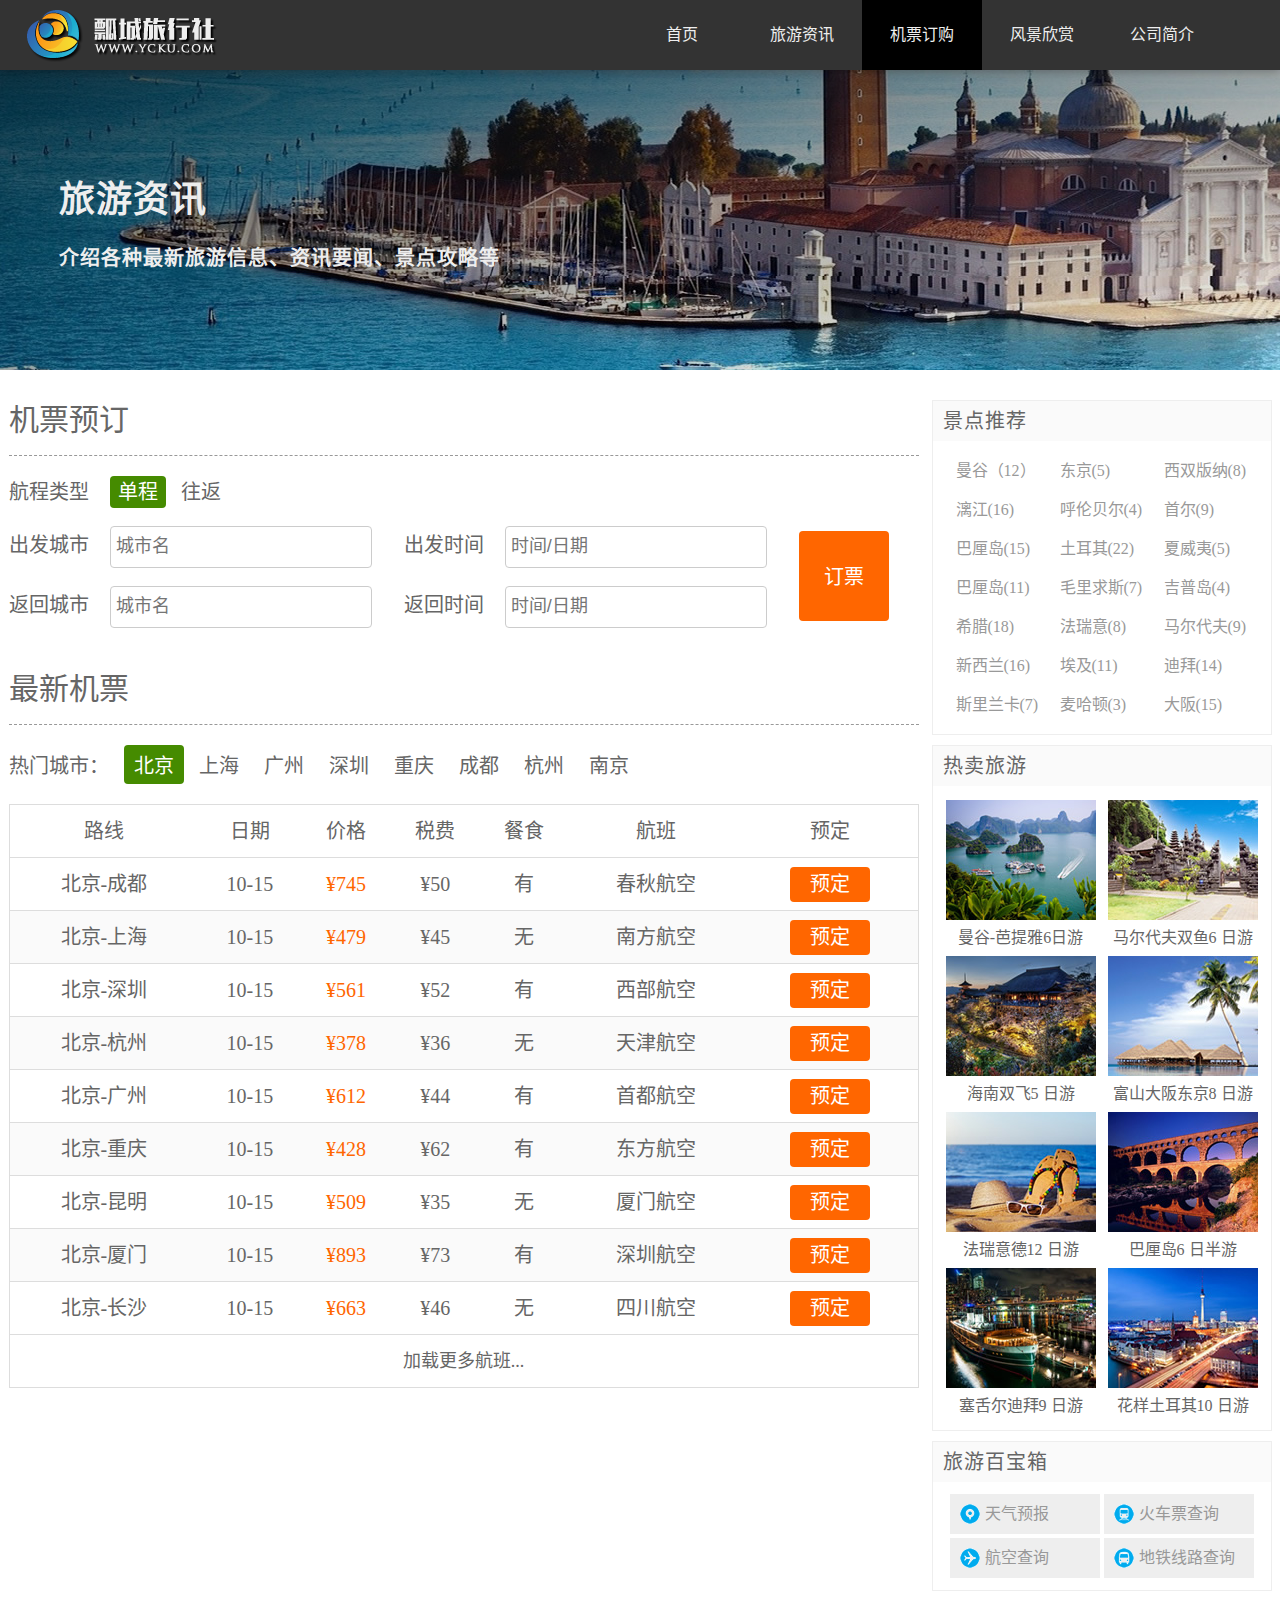
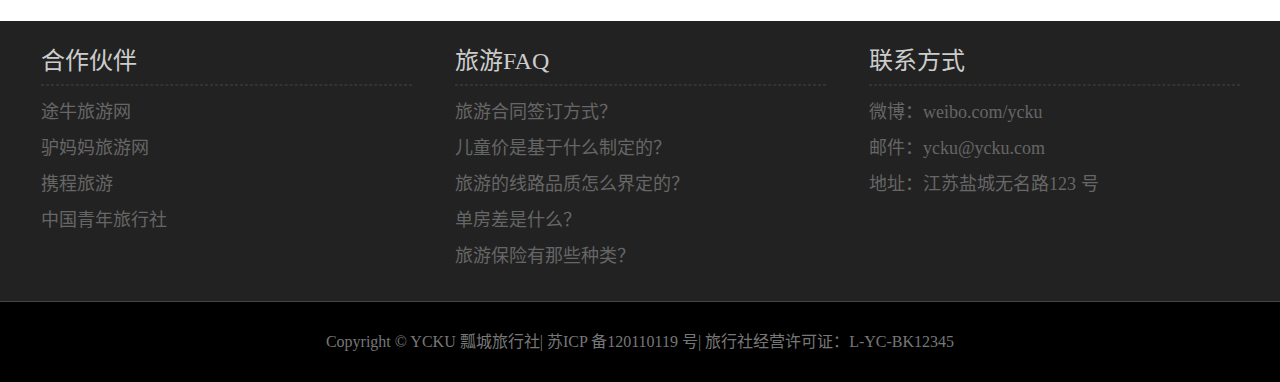
<file: ticket.html>
<!DOCTYPE html>
<html lang="zh-cn">
<head>
    <meta charset="utf-8">
	<title></title>
	<link rel="stylesheet" href="basic.css">
	<link rel="stylesheet" href="column.css">
</head>
<body>

<header id="header">
   <div class="center">
	 <h1 class="logo">瓢城旅行社</h1>
	 <nav class="link">
	     <h2 class="none">网站导航</h2>
           <ul>
	         <li ><a href="index.html">首页</a></li>
		      <li ><a href="information.html">旅游资讯</a></li>
	         <li class="active"><a href="ticket.html">机票订购</a></li>
		     <li><a href="scenery.html">风景欣赏</a></li>
		     <li><a href="about.html">公司简介</a></li>
	       </ul>

	 
	 
	   </nav>


   </div>
  
 </header>
 
 <div id="headline">
      <div class="cente">
	        <hgroup>
			   <h2>旅游资讯</h2>
			   <h3>介绍各种最新旅游信息、资讯要闻、景点攻略等</h3>
			</hgroup>
	  </div>
     
	 
	 
 </div>
 
  <div id="container">
	   <aside class="sidebar">
		   <div class="sidebox recommend">
			  <h2>景点推荐</h2>
				 <div class="tag">
				       <ul>
						    <li><a href="###">曼谷（12）</a></li> 
							<li><a href="###">东京(5)</a></li> 
							<li><a href="###">西双版纳(8)</a></li> 
							<li><a href="###">漓江(16)</a></li> 
							<li><a href="###">呼伦贝尔(4)</a></li> 
							<li><a href="###">首尔(9)</a></li> 
							<li><a href="###">巴厘岛(15)</a></li> 
							<li><a href="###">土耳其(22)</a></li> 
							<li><a href="###">夏威夷(5)</a></li> 
							<li><a href="###">巴厘岛(11)</a></li> 
							<li><a href="###">毛里求斯(7)</a></li> 
							<li><a href="###">吉普岛(4)</a></li> 
							<li><a href="###">希腊(18)</a></li> 
							<li><a href="###">法瑞意(8)</a></li> 
							<li><a href="###">马尔代夫(9)</a></li> 
							<li><a href="###">新西兰(16)</a></li> 
							<li><a href="###">埃及(11)</a></li> 
							<li><a href="###">迪拜(14)</a></li> 
							<li><a href="###">斯里兰卡(7)</a></li> 
							<li><a href="###">麦哈顿(3)</a></li> 
							<li><a href="###">大阪(15)</a></li> 
					  </ul>
				 </div>
		  
			  
			  
			</div>  
			 <div class="sidebox hot">
				   <h2>热卖旅游</h2>
				   <div class="figure">
					   <figure>
						  <img src="img/hot1.jpg" alt="曼谷-芭提雅6日游">
							<figcaption>曼谷-芭提雅6日游</figcaption>
					 </figure>
					 <figure>
						  <img src="img/hot2.jpg" alt="马尔代夫双鱼6 日游">
							<figcaption>马尔代夫双鱼6 日游</figcaption>
					 </figure>
					 <figure>
						  <img src="img/hot3.jpg" alt="海南双飞5 日游">
							<figcaption>海南双飞5 日游</figcaption>
					 </figure>
					 <figure>
						  <img src="img/hot4.jpg" alt="富山大阪东京8 日游">
							<figcaption>富山大阪东京8 日游</</figcaption>
					 </figure>
					 <figure>
						  <img src="img/hot5.jpg" alt="法瑞意德12 日游">
							<figcaption>法瑞意德12 日游</figcaption>
					 </figure>
					 <figure>
						  <img src="img/hot6.jpg" alt="巴厘岛6 日半游">
							<figcaption>巴厘岛6 日半游</figcaption>
					 </figure>
					 <figure>
						  <img src="img/hot7.jpg" alt="塞舌尔迪拜9 日游">
							<figcaption>塞舌尔迪拜9 日游</figcaption>
					 </figure>
					 <figure>
						  <img src="img/hot8.jpg" alt="花样土耳其10 日游">
							<figcaption>花样土耳其10 日游</figcaption>
					 </figure>
					 
				   </div>
			   </div>
			   
			  <div class="sidebox treasure">
				     <h2>旅游百宝箱</h2>
					  <div class="box">
							<a href="###" class="trea1">天气预报</a>
							<a href="###" class="trea2">火车票查询</a>
							<a href="###" class="trea3">航空查询</a>
							<a href="###" class="trea4">地铁线路查询</a>
					  </div>
				 
			  </div> 
			  
	 </aside>
			  
		      <div class="list ticket">
				  <form action="###">
				     <h2>机票预订</h2>
					 <div class="typ">
					     <p>航程类型 <mark>单程</mark> 往返</p>
					 </div>
					 <div class="form left">
					     <p>
						   <label for="from_city">出发城市</label> 
						   <input type="text" name="from_city" id="from_city" placeholder="城市名"></input>
						 </p>
						 <p>
						    <label for="to_city">返回城市</label>
						    <input type="text" name="to_city" id="to_city" placeholder="城市名"></input>
						 </p>
						 
					 </div>
					 <div class="form right">
					     <p>
						   <label for="from_date">出发时间</label>
						   <input type="text" name="from_date" id="from_date" placeholder="时间/日期"></input>
						 </p> 
						 <p>
						   <label for="to_date">返回时间</label>
						   <input type="text" name="to_date" id="to_date" placeholder="时间/日期"></input>
						 </p>
					 </div>
					 <div class="form button">
					     <p>
						   <button type="submit" class="submit">订票</button>
						 </p>
					 </div>
				  
				  </form>
				  <div class="new">
				     <h2>最新机票</h2>
					 <ul>
					        <li>热门城市：</li>
							<li>北京</li>
							<li>上海</li>
							<li>广州</li>
							<li>深圳</li>
							<li>重庆</li>
							<li>成都</li>
							<li>杭州</li>
							<li>南京</li>
					 </ul>
					 <table>
					     <thead>
						     <tr>
							     <th>路线</th>
								 <th>日期</th>
								 <th>价格</th>
								 <th>税费</th>
								 <th>餐食</th>
								 <th>航班</th>
								 <th>预定</th>
							 </tr>
						 </thead>
						 <tbody>
						     <tr>
							    <td>北京-成都</td>
								<td>10-15</td>
								<td class="price">¥745</td>
								<td>¥50</td>
								<td>有</td>
								<td>春秋航空</td>
								<td><a href="###" class="reserve">预定</a></td>
							 </tr>
							 <tr>
									<td>北京-上海</td>
									<td>10-15</td>
									<td class="price">¥479</td>
									<td>¥45</td>
									<td>无</td>
									<td>南方航空</td>
									<td><a href="###" class="reserve">预定</a></td>
							  </tr>
							  <tr>
									<td>北京-深圳</td>
									<td>10-15</td>
									<td class="price">¥561</td>
									<td>¥52</td>
									<td>有</td>
									<td>西部航空</td>
									<td><a href="###" class="reserve">预定</a></td>
							   </tr>
							   <tr>
									<td>北京-杭州</td>
									<td>10-15</td>
									<td class="price">¥378</td>
									<td>¥36</td>
									<td>无</td>
									<td>天津航空</td>
									<td><a href="###" class="reserve">预定</a></td>
								</tr>
								<tr>
									<td>北京-广州</td>
									<td>10-15</td>
									<td class="price">¥612</td>
									<td>¥44</td>
									<td>有</td>
									<td>首都航空</td>
									<td><a href="###" class="reserve">预定</a></td>
								</tr>
								<tr>
									<td>北京-重庆</td>
									<td>10-15</td>
									<td class="price">¥428</td>
									<td>¥62</td>
									<td>有</td>
									<td>东方航空</td>
									<td><a href="###" class="reserve">预定</a></td>
								</tr>
								<tr>
									<td>北京-昆明</td>
									<td>10-15</td>
									<td class="price">¥509</td>
									<td>¥35</td>
									<td>无</td>
									<td>厦门航空</td>
									<td><a href="###" class="reserve">预定</a></td>
								</tr>
								<tr>
									<td>北京-厦门</td>
									<td>10-15</td>
									<td class="price">¥893</td>
									<td>¥73</td>
									<td>有</td>
									<td>深圳航空</td>
									<td><a href="###" class="reserve">预定</a></td>
								</tr>
								<tr>
									<td>北京-长沙</td>
									<td>10-15</td>
									<td class="price">¥663</td>
									<td>¥46</td>
									<td>无</td>
									<td>四川航空</td>
									<td><a href="###" class="reserve">预定</a></td>
								</tr>
						 </tbody>
						 <tfoot>
						      <td colspan="7"><a href="###" class="more2">加载更多航班...</a></td>
						 </tfoot>
						 
					 </table>
					 
				  </div>
		     
		   
		   
	 
	          </div>
	 
	 </div>
 
 
 
     <footer id="footer">
         <div class="top">
			   <div class="block left">
				   <h2>合作伙伴</h2>
				   <hr> 
					
					<ul>
						<li>途牛旅游网</li>
						<li>驴妈妈旅游网</li>
						<li>携程旅游</li>
						<li>中国青年旅行社</li>
					</ul>
			  </div>
		 
		      <div class="block center">
					<h2>旅游FAQ</h2>
					<hr>
					<ul>
						<li>旅游合同签订方式？</li>
						<li>儿童价是基于什么制定的？</li>
						<li>旅游的线路品质怎么界定的？</li>
						<li>单房差是什么？</li>
						<li>旅游保险有那些种类？</li>
					</ul>
		 </div>
		 <div class="block right">
			  <h2>联系方式</h2>
			   <hr>
			  <ul>
				   <li>微博：weibo.com/ycku</li>
				   <li>邮件：ycku@ycku.com</li>
					<li>地址：江苏盐城无名路123 号</li>
			  </ul>
		  </div>
	      </div>
	  
		  <div class="bottom">
		       Copyright © YCKU 瓢城旅行社| 苏ICP 备120110119 号| 旅行社经营许可证：L-YC-BK12345
		  </div>
     </div>
  </footer>


</body>
</html>
</file>
<file: basic.css>
@charset "utf-8";

body,h1,h2,ul,ol,p ,figure{
	margin:0;
	padding:0;
}
ul,ol{
	list-style:outside none none;
	
}
a{
	text-decoration:none;
}
#header{
	width:100%;
	min-width:1263px;
	height:70px;
	background-color:#333;
	box-shadow:0 1px 10px rgba(0,0,0,0.3);
	position:relative;
	z-index:9999;
}
.center{
	width:1263px;
	height:70px;
	margin:0 auto;
}
.logo{
	width:240px;
	height:70px;
	background-image:url(img/logo.png);
	text-indent:-9999px;
	float:left;
}
.link {
	width:650px;
	height:70px;
	line-height:70px;
	color:#eee;
	float:right;
	
}

.none{
	display:none;
}
.link li {
	width:120px;
	text-align:center;
	float: left;
	
}
.link a{
	color:#eee;
	display:block;
}
.link a:hover,
 .active a{
	background-color:#000;
}



#footer {
	
    height: 360px;
	background-color: #222;
	clear:both;
	position:relative;
	top:20px;
}
 
#footer .top {
	
    width: 1263px;
	height: 280px;
	margin: 0 auto;
	text-align: center;
}
#footer .block {
    width: 410px;
    height: 320px;
	display: inline-block;
	color: #ccc;
	text-align: left;
	vertical-align: top;
}




#footer h2 {
	font-weight: normal;
	padding: 20px 0 0 20px;
	font-size: 24px;
}
#footer hr {
	width: 90%;
	border: 1px dashed #333;
}
#footer ul {
	color: #666;
	font-size: 18px;
	text-indent: 20px;
	line-height: 2;
}
#footer .bottom{
	height: 80px;
	line-height: 80px;
	text-align: center;
	color: #777;
	background-color: #000;
	border-top: 1px solid #444;
}
</file>
<file: style.css>
@charset "utf-8";



#search{
	
	width:100%;
	min-width:1263px;
	height:600px;
	background:url(search.jpg) no-repeat center;
	position:relative;
	
}

#search .center{
	
    width:600px;
	height:60px;
	background-color:#000;
	position:absolute;
	top :50%;
	left:50%;
	margin:-30px 0 0 -300px;
	opacity:0.6;
	border-radius:10px;
}

#search .search{
	width:446px;
	height:52px;
	background-color:#eee;
	position:absolute;
	top :50%;
	left:50%;
	margin:-27px 0 0 -296px;
	color:#666;
	border:1px solid #666;
	border-radius:10px;
	font-size:24px;
	padding:0 10px;
	outline:none;
	
	
}
#search .button{
	width:120px;
	height:54px;
	background-color:#eee;
	position:absolute;
	top :50%;
	left:50%;
	margin:-27px 0 0 175px;
	color:#666;
	border:1px solid #666;
	border-radius:10px;
	font-size:24px;
	outline:none;
	cursor:pointer;
	font-weight:bold;
	
}
#tour{
	width:1263px;
	height:1200px;
	/* background-color:#ccc; */
	margin:30px auto;
	text-align:center;
}



#tour  .cente h2{
	font-size:45px;
	letter-spacing:2px;
	color:#666;
	margin:10px 0;
	
}
#tour  .cente p{
	color:#666;
	margin:10px 0;
}
#tour  figure{
	border:1px solid #ddd;
	display:inline-block;
	padding:4px;
	border-radius:4px;
	margin:15px 11px;
	width:380px;
	text-align:left;
	position:relative;
}

#tour figure img{
	vertical-align:middle; 
}
#tour figcaption{
	
	color:#777;
	line-height:1.5;
	letter-spacing:1px;
	font-size:14px;
	padding:7px 0 5px 0;
	font-weight:normal;
}
#tour .title{
	color:#333;
	font-size:normal; 
}
#tour .sat{
	float:right;
	font-size:13px;
	color:#999;
	
	position:relative;
	top:5px;
	right:5px;
	font-style:normal;
}
#tour .price{
	color:#f60;
	font-size:14px;
}

#tour .price strong{
	font-size:20px;
	letter-spacing:1px;
	
}
#tour .typ{
	width:90px;
	height:25px;
	line-height:25px;
	text-align:center;
	border-bottom-right-radius:4px;
	background-color:#59b200;
	font-size:14px;
	color:#fff;
	letter-spacing:1px;
	position:absolute;
	top:4px;
	left:4px;
	
	
}

#tour .info{
	padding:5px 0 0 0;
}
</file>
<file: column.css>
@charset "utf-8";

/*旅游资讯模块*/
#headline{
	width:100%;
	min-width:1263px;
	height:300px;
	background:linear-gradient(to bottom right,rgba(0,0,0,0.7),rgba(0,0,0,0)),url(img/headline.jpg)
}
#headline .cente{
	width:1263px;
	height:300px;
	margin:0 auto;
}
#headline hgroup{
	padding:100px 0 0 50px;
}
#headline h2{
	color:#eee;
	font-size:36px;
	letter-spacing:1px;
}
#headline h3{
	color:#eee;
	letter-spacing:1px;
	font-size:20px;
	
}
#container{
	width:1263px;
	margin:30px auto;
} 

/*旅游资讯侧栏模块*/

#container .sidebar{
	width:340px;
	float:right;
}
#container .sidebox{
	border:1px solid #eee;
	margin:0 0 10px 0;
	text-align:center;
}


    /*侧栏  三个小模块标题*/
#container .sidebox h2{
	font-size:20px;
	font-weight:normal;
	letter-spacing:1px;
	height:40px;
	line-height:40px;
	background-color:#fafafa;
	color:#666;
	text-indent: 10px;
	text-align: left;
}
     /*侧栏  第一个标题下的内容*/
#container .tag{
	text-align:center;
	padding:10px 0;
}
#container .tag li{
	display:inline-block;
	margin:2px 0;
	line-height:35px;
	width:100px;
	height:35px;
	background-color#eee;
	text-align:left;
	text-indent:8px;
}
#container .tag a {
display: block;
color: #999;
}


#container .tag a:hover{
	background-color:#458b00;
	color:#fff;
}

    /*侧栏  第二个标题下的内容模块*/
#container .figure{
	padding:10px 0;
}
#container .hot figure{
	display:inline-block;
	color:#666;
	padding:4px;
} 

    /*侧栏  第三个标题下的内容模块*/
#container .box{
	padding:10px 0;
}
#container .box a{
	display:inline-block;
	margin:2px 0;
	width:150px;
	height:40px;
	line-height:40px;
	color:#999;
	background-color: #eee;
	text-align: left;
    text-indent: 35px;
}
#container .box a.trea1 {
   background: #eee url(img/trea1.png) no-repeat 10px center;
}
#container .box a.trea2 {
   background: #eee url(img/trea2.png) no-repeat 10px center;
}
#container .box a.trea3 {
   background: #eee url(img/trea3.png) no-repeat 10px center;
}
#container .box a.trea4 {
   background: #eee url(img/trea4.png) no-repeat 10px center;
}



/*  旅游资讯内容模块*/

#container .list {
	width:900px;
	
	float:left;
}

   /*子导航模块*/

#container .list{
	width:910px;
	float:left;
	
}
#container .infor{
	height:45px;
	background-color:#eee;
	line-height:45px;
	margin:0 0 20px 0;
}
#container .information .left{
	display:inline-block;
	float:left;
}
#container .information .left li{
	width:150px;
	height:43px;
	display:inline-block;
	line-height:43px;
	/* font-size:18px; */
	text-align:center;
}
#container .information .left li:first-child{
	background-color:#fff;
	border-top:2px solid #458b00;
	position:relative;
	left:1px;
}
#container .information .left  a{
	/* display:block; */
	/* text-align:center; */
	color:#666;
}

#container .information .right{
	display:inline-block;
	float:right;
	padding:0 20px 0 0;
	
	
	
}
#container .information .right li{
	width:60px;
	height:45px;
	line-height:45px;
	
	/* font-size:16px; */
	display:inline-block;
	text-align:center;
}
#container .information .right  a{
	padding:3px 8px;
	color:#666; 
	
}
#container .information .right  a.selected,#container .information .right  a:hover{
	background-color:#458b00;
	color:#fff;
}


    /*内容*/

#container .tour{
	
	height:230px;
	
    margin:0 0 20px 0;	
	border:1px solid #eee;
	position:relative;
	
}
#container .tour img{
	float:left; 
}
#container .tour  figcaption{
	width:528px;
	height:230px;
	float:right;
	
}
#container .tour hgroup{
	width:300px;
}
#container .tour h2{
	font-size:24px;
	font-weight:normal;
	padding:10px 0 10px 25px;
	color:#333;
}

#container .tour h3{
	font-size:16px;
	font-weight:normal;
	padding:10px 0 10px 25px;
	color:#666;
	line-height:1.5;
}
#container .tour ol{
	padding:0 0 0 25px;
	color:#666;
	line-height:1.7;
}
#container .tour mark{
	padding:0px 5px;
	border-radius:4px;
	color:#458b00;
	border:1px solid #458b00;
	background-color:#fff;
	
}




#container .tour .buy{
	position:absolute;
	top:55px;
	right:30px;
	
	
}
#container .tour .buy strong{
	font-size:36px;
	
}
#container .tour .buy s{
	color:#999;
	font-size:16px;
}

#container .tour .price{
	font-size:20px;
	color:#f60;
}
#container .tour .reserve{
	margin:10px 0 0 0;
}
#container .tour .reserve a{
	display:inline-block;
	width:152px;
	height:40px;
	background-color:#f60;
	color:#fff;
	line-height:40px;
	border-radius:4px;
	font-size:20px;
	text-align:center;
}
#container .tour .typ{
	width:90px;
	height:25px;
	line-height:25px;
	text-align:center;
	border-bottom-right-radius:4px;
	background-color:#59b200;
	font-size:14px;
	color:#fff;
	letter-spacing:1px;
	position:absolute;
	top:0;
	left:0;
}

#container .tour .disc{
	width:52px;
	height:52px;
	background:url(img/disc.png) no-repeat;
	position:absolute;
	top:0;
	right:0;
}
#container .tour .disc span{
	width:52px;
	height:52px;
	display:block;
	font-size:14px;
	color:#ff7a4d;
	padding:5px 0 0 0;
	text-indent:7px;
	transform:rotate(45deg);
}


#container .tour footer{
	width:528px;
	height:30px;
	line-height:35px;
	text-indent:25px;
	background-color:#fafafa;
	letter-spacing:1px;
	color:#666;
	position:absolute;
	bottom:0;
}

#container .tour time{
	color:#458b00;
}


#container .list .more{
	width:200px;
	height:50px;
	line-height:50px;
	text-align:center;
	border:1px solid #ccc;
	border-radius:10px;
	font-size:18px;
	margin:0 auto;
	cursor:pointer;
    background-color:#fafafa;
}

/*机票订购*/


#container .ticket{
	color:#666;
}
#container .ticket h2,#container .scenery h2,#container .about h2{
	height:40px;
	line-height:40px;
	font-size:30px;
	font-weight:normal;
	border-bottom:1px dashed #999;
	padding:0 0 15px 0;
}
#container .ticket .typ{
	font-size:20px;
	margin:20px 0 10px 0;
}
#container .ticket .typ mark{
	color:#fff;
	background-color:#458b00;
	padding:5px 8px;
	border-radius:4px;
	margin:0 10px 0 16px;
}
#container .ticket .form{
	font-size:20px;
	
}
#container .ticket .form p{
	line-height:3;
}

#container  .ticket .form input{
	width:250px;
	height:30px;
	border:1px solid #ccc;
	background-color:#fff;
	border-radius:4px;
	padding:5px;
	font-size:18px;
	color:#666;
	margin:0 0 0 16px;
}

#container  .ticket .left{
	width:43%;
	display:inline-block;
	
	
}
#container  .ticket .right{
	width:43%;
	display:inline-block;
}
#container  .ticket .button{
	width:9%;
	display:inline-block;
}
#container  .ticket .submit{
	display:inline-block;
	width:90px;
	height:90px;
	line-height:90px;
	border-radius:4px;
	background-color:#f60;
	color:#fff;
	font-size:20px;
	text-align:center;
	border:none;
	cursor:pointer;
	position:relative;
	top:-28px;
}
#container  .ticket .new{
	margin:20px 0 0 0;
	font-size:20px;
}
#container  .ticket .new ul{
	margin:20px 0 0 0;
}
#container  .ticket .new li{
	display:inline-block;
	padding:5px 10px;
}
#container  .ticket .new li:first-child{
	padding-left:0;
}
#container  .ticket .new li:nth-child(2){
	background-color:#458b00;
	border-radius:4px;
	color:#fff;
}
#container  .ticket table{
	width:100%;
	border-collapse:collapse;
	margin:20px 0 0 0;
	border:1px solid #ddd;
}
#container  .ticket table th{
	height:50px;
	line-height:50px;
	font-weight:normal;
	border-bottom:1px solid #ddd;
}
#container  .ticket table td{
	height:50px;
	line-height:50px;
	text-align:center;
	border-bottom:1px solid #ddd;
}
#container  .ticket table tr:nth-child(2n){
	background-color:#fafafa;
}
#container  .ticket table tr:hover{
	background-color:#eee;
}
#container  .ticket .price{
	color:#f60;
}
#container  .ticket .more2{
	text-align:center;
	font-size:18px;
	margin:0 auto;
	cursor:pointer;
	display:block;
	color:#666;
}
#container  .ticket .reserve{
	display:inline-block;
	width:80px;
	height:35px;
	line-height:35px;
	border-radius:4px;
	background-color:#f60;
	color:#fff;
	font-size:20px;
	text-align:center;
}

#container .scenery figure{
	border: 1px solid #ddd;
    display: inline-block;
    padding: 4px;
    border-radius: 4px;
    width: 435px;
    margin: 15px 5px 15px 0;
    text-align: left;
}
#container .scenery figcaption {
	text-align: center;
	padding: 5px 0;
	font-size: 20px;
	color: #666;
}
#container .about p{
	line-height:2;
	margin:20px 0;
}
#container .about address{
	margin:20px 0;
	font-style:normal;
	line-height:1.6;
}
</file>
